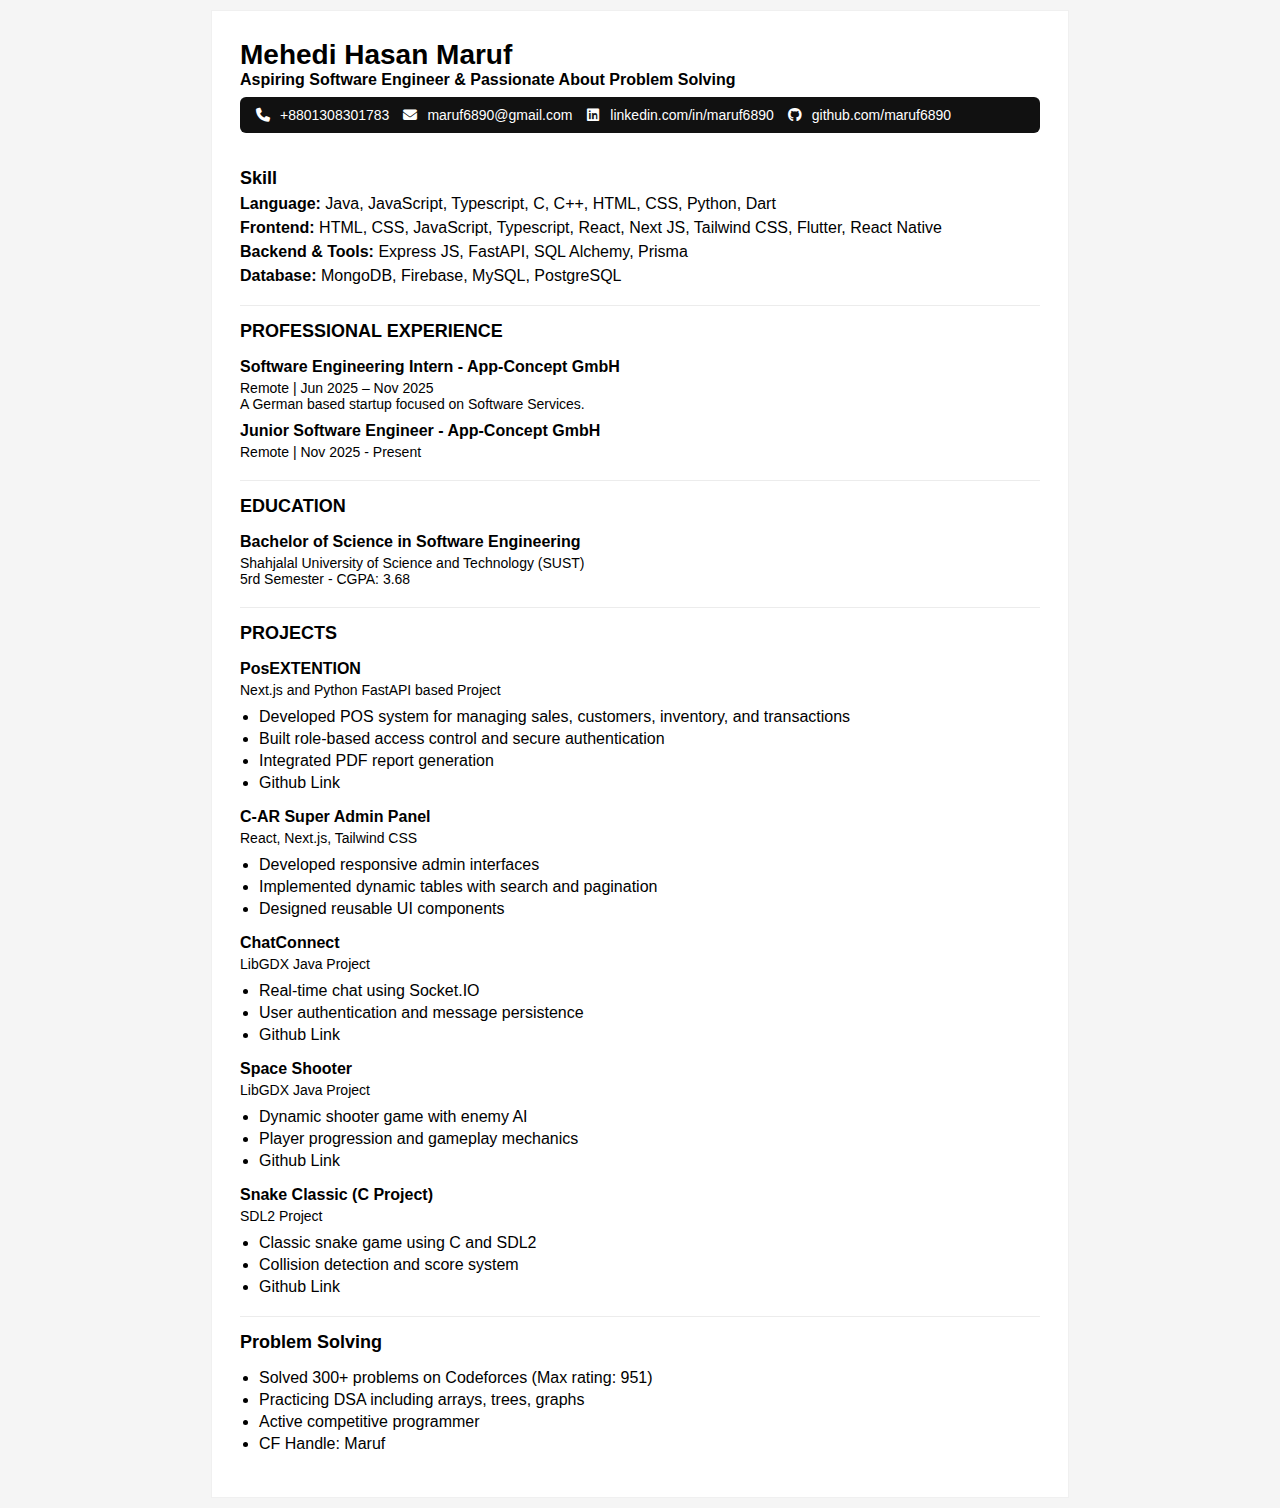
<file: cv.html>
<!doctype html>
<html lang="en">
  <head>
    <meta charset="UTF-8" />
    <title>Mehedi Hasan Maruf - CV</title>
    <!-- Font Awesome -->
    <link
      rel="stylesheet"
      href="https://cdnjs.cloudflare.com/ajax/libs/font-awesome/6.4.0/css/all.min.css"
    />
    <style>
      body {
        background: #f5f5f5;
        font-family: Arial, Helvetica, sans-serif;
      }

      .cv-container {
    max-width: 800px;
    width: 90%;
    margin: 10px auto;
    background: white;
    padding: 28px;
    border: 1px solid #8080801f;
}

      h1 {
        margin: 0;
        font-size: 28px;
      }

      .subtitle {
        font-weight: bold;
        margin-bottom: 8px;
      }

      .contact {
        display: flex;
        flex-wrap: wrap;
        gap: 12px;
        align-items: center;
        font-size: 14px;
        margin-bottom: 16px;
        background: #111;
        color: #fff;
        padding: 10px 14px;
        border-radius: 6px;
      }

      .contact a {
        color: inherit;
        text-decoration: none;
      }
      .contact a:hover {
        text-decoration: underline;
      }
      .contact .contact-item {
        display: flex;
        align-items: center;
        gap: 8px;
      }
      .contact i {
        width: 18px;
        text-align: center;
      }


      .section-title {
    font-weight: bold;
    font-size: 18px;
    margin-top: 20px;
    border-top: 1px solid #4444441a;
    padding-bottom: 6px;
    padding-top: 15px;
  
}
.section-title:first-child {
    border-top: none;
    padding-top: 0;
}

      .sub-heading {
        font-weight: bold;
        margin-top: 10px;
        margin-bottom:4px;
      }

      .small {
        font-size: 14px;
      }


      ul {
    margin-top: 10px;
    margin-left: 0px;
    padding-left: 19px;
}

      li {
        margin-bottom: 4px;
      }

      .inline {
        margin-bottom: 6px;
      }
    </style>
  </head>
  <body>
    <div class="cv-container">
      <h1>Mehedi Hasan Maruf</h1>

      <div class="subtitle">
        Aspiring Software Engineer & Passionate About Problem Solving
      </div>

      <div class="contact">
        <div class="contact-item">
          <i class="fa-solid fa-phone"></i
          ><a href="tel:+8801308301783">+8801308301783</a>
        </div>
        <div class="contact-item">
          <i class="fa-solid fa-envelope"></i
          ><a href="mailto:maruf6890@gmail.com">maruf6890@gmail.com</a>
        </div>
        <div class="contact-item">
          <i class="fa-brands fa-linkedin"></i
          ><a
            href="https://linkedin.com/in/maruf6890"
            target="_blank"
            rel="noopener"
            >linkedin.com/in/maruf6890</a
          >
        </div>
        <div class="contact-item">
          <i class="fa-brands fa-github"></i
          ><a href="https://github.com/maruf6890" target="_blank" rel="noopener"
            >github.com/maruf6890</a
          >
        </div>
      </div>

      <div class="section-title" style="border-top: none;">Skill</div>

      <div class="inline">
        <b>Language:</b>
        Java, JavaScript, Typescript, C, C++, HTML, CSS, Python, Dart
      </div>

      <div class="inline">
        <b>Frontend:</b>
        HTML, CSS, JavaScript, Typescript, React, Next JS, Tailwind CSS,
        Flutter, React Native
      </div>

      <div class="inline">
        <b>Backend & Tools:</b>
        Express JS, FastAPI, SQL Alchemy, Prisma
      </div>

      <div class="inline">
        <b>Database:</b>
        MongoDB, Firebase, MySQL, PostgreSQL
      </div>

      <div class="section-title">PROFESSIONAL EXPERIENCE</div>

      <div class="sub-heading">
        Software Engineering Intern - App-Concept GmbH
      </div>

      <div class="small">Remote | Jun 2025 – Nov 2025</div>

      <div class="small">
        A German based startup focused on Software Services.
      </div>

      <div class="sub-heading">Junior Software Engineer - App-Concept GmbH</div>

      <div class="small">Remote | Nov 2025 - Present</div>

      <div class="section-title">EDUCATION</div>

      <div class="sub-heading">Bachelor of Science in Software Engineering</div>

      <div class="small">
        Shahjalal University of Science and Technology (SUST)
      </div>

      <div class="small">5rd Semester - CGPA: 3.68</div>

      <div class="section-title">PROJECTS</div>

      <div class="sub-heading">PosEXTENTION</div>

      <div class="small">Next.js and Python FastAPI based Project</div>

      <ul>
        <li>
          Developed POS system for managing sales, customers, inventory, and
          transactions
        </li>

        <li>Built role-based access control and secure authentication</li>

        <li>Integrated PDF report generation</li>

        <li>Github Link</li>
      </ul>

      <div class="sub-heading">C-AR Super Admin Panel</div>

      <div class="small">React, Next.js, Tailwind CSS</div>

      <ul>
        <li>Developed responsive admin interfaces</li>

        <li>Implemented dynamic tables with search and pagination</li>

        <li>Designed reusable UI components</li>
      </ul>

      <div class="sub-heading">ChatConnect</div>

      <div class="small">LibGDX Java Project</div>

      <ul>
        <li>Real-time chat using Socket.IO</li>

        <li>User authentication and message persistence</li>

        <li>Github Link</li>
      </ul>

      <div class="sub-heading">Space Shooter</div>

      <div class="small">LibGDX Java Project</div>

      <ul>
        <li>Dynamic shooter game with enemy AI</li>

        <li>Player progression and gameplay mechanics</li>

        <li>Github Link</li>
      </ul>

      <div class="sub-heading">Snake Classic (C Project)</div>

      <div class="small">SDL2 Project</div>

      <ul>
        <li>Classic snake game using C and SDL2</li>

        <li>Collision detection and score system</li>

        <li>Github Link</li>
      </ul>

      <div class="section-title">Problem Solving</div>

      <ul>
        <li>Solved 300+ problems on Codeforces (Max rating: 951)</li>

        <li>Practicing DSA including arrays, trees, graphs</li>

        <li>Active competitive programmer</li>

        <li>CF Handle: Maruf</li>
      </ul>
    </div>
  </body>
</html>
</file>
